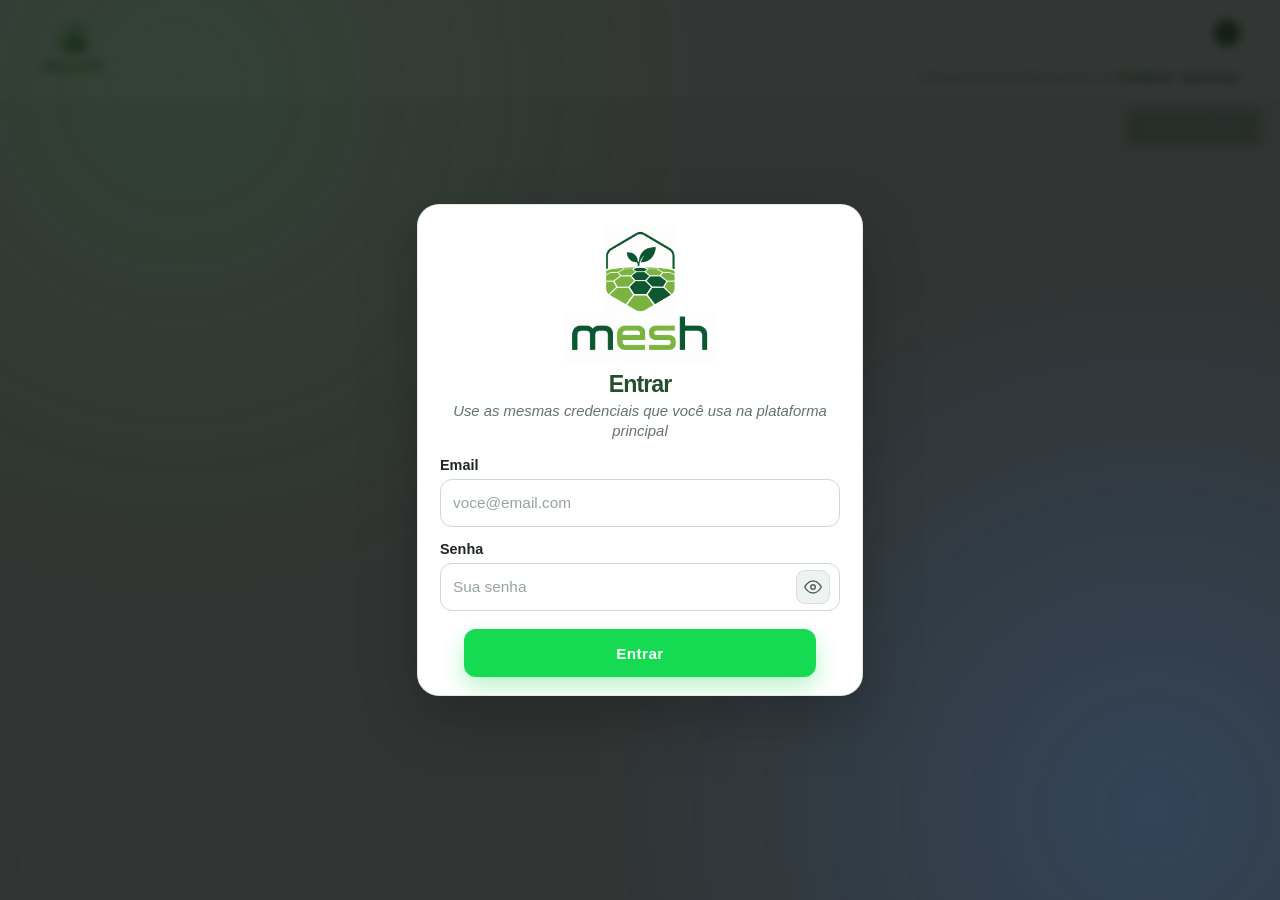
<file: index.html>
<!DOCTYPE html>
<html lang="pt-BR">
<head>
    <meta charset="UTF-8">
    <meta name="viewport" content="width=device-width, initial-scale=1.0">
    <title>mesh</title>

    <meta name="viewport" content="width=device-width, initial-scale=1.0, maximum-scale=1.0, user-scalable=no">
    <meta name="theme-color" content="#39693C">
    <meta name="mobile-web-app-capable" content="yes">
    <meta name="apple-mobile-web-app-capable" content="yes">
    <meta name="apple-mobile-web-app-status-bar-style" content="black-translucent">
    <meta name="description" content="Navegação de tarefas de campo do ecossistema FieldRank e AgroXeque">
    <meta name="application-name" content="mesh">
    <meta name="apple-mobile-web-app-title" content="mesh">

    <link rel="manifest" href="/manifest.json">
    <link rel="icon" type="image/png" sizes="192x192" href="/icons/icon-192x192.png">
    <link rel="apple-touch-icon" href="/icons/icon-192x192.png">
    <link rel="apple-touch-startup-image" href="/icons/icon-512x512.png">

    <link rel="stylesheet" href="libs/leaflet-1.7.1/leaflet.css">
    <link rel="stylesheet" href="styles.css">

    <script src="libs/leaflet-1.7.1/leaflet.js"></script>
    <script src="libs/d3-7.8.5/d3.min.js"></script>
    <script src="libs/localforage-1.10.0/localforage.min.js"></script>
</head>
<body>
    <div id="install-instructions-modal" class="install-modal hidden">
        <div class="install-modal-content">
            <h3>Instalar mesh</h3>
            <div id="install-instructions-text"></div>
            <button id="close-install-modal" class="custom-button close-modal-btn">Continuar no navegador</button>
        </div>
    </div>

    <div class="header">
        <div class="header-content">
            <div class="logo-container">
                <img src="imagens/logo_principal.png" alt="Logotipo do mesh" class="logo">
                <span id="app-version-display"></span>
            </div>
            <div class="header-right">
                <button id="install-help-button" class="install-help-button" type="button" aria-label="Ajuda para instalação" title="Ajuda para instalação">
                    <svg viewBox="0 0 24 24" aria-hidden="true">
                        <path d="M9.2 9.3a2.9 2.9 0 0 1 5.6 1c0 1.9-2.8 2.5-2.8 4.2"></path>
                        <circle cx="12" cy="17.6" r="1.05" fill="currentColor" stroke="none"></circle>
                    </svg>
                </button>
                <span class="header-note">
                    <span class="ecosystem-full">Este app foi desenvolvido para uso com <strong>FieldRank &middot; AgroXeque</strong></span>
                    <span class="ecosystem-short">FieldRank &middot; AgroXeque</span>
                </span>
            </div>
        </div>
    </div>

    <div class="map-container">
        <div id="map"></div>
        <div id="install-button-container"></div>
        <div class="button-container">
            <button id="loadGeojson" class="custom-button">Carregar Tarefa</button>
        </div>
        <div id="legend"></div>
    </div>

    <!-- Login Modal -->
    <div id="login-modal" class="login-modal">
        <div class="login-modal-content">
            <div class="login-header">
                <img src="imagens/logo_principal.png" alt="Logotipo do mesh" class="login-logo">
                <h2>Entrar</h2>
                <p class="login-info">Use as mesmas credenciais que você usa na plataforma principal</p>
            </div>
            <form id="login-form" method="post" action="#">
                <div class="form-group">
                    <label for="login-email">Email</label>
                    <input type="email" id="login-email" name="email" required autocomplete="email" placeholder="voce@email.com">
                </div>
                <div class="form-group form-group-spaced">
                    <label for="login-password">Senha</label>
                    <div class="password-input-wrapper">
                        <input type="password" id="login-password" name="password" required autocomplete="current-password" placeholder="Sua senha">
                        <button type="button" class="toggle-password" id="toggle-password" aria-label="Mostrar senha">
                            <svg class="eye-icon" width="20" height="20" viewBox="0 0 24 24" fill="none" stroke="currentColor" stroke-width="2" stroke-linecap="round" stroke-linejoin="round">
                                <path d="M1 12s4-8 11-8 11 8 11 8-4 8-11 8-11-8-11-8z"></path>
                                <circle cx="12" cy="12" r="3"></circle>
                            </svg>
                        </button>
                    </div>
                </div>
                <div id="login-error" class="error-message hidden"></div>
                <button type="submit" id="login-submit" class="custom-button login-button">
                    <span class="button-text">Entrar</span>
                    <span class="button-loader hidden">&#x23F3;</span>
                </button>
            </form>
        </div>
    </div>

    <!-- SAFE ZONE: API configuration protected from obfuscation -->
    <script src="env.js"></script>

    <script src="version.js"></script>
    <script src="auth.js"></script>
    <script src="scripts.js" defer></script>

    <script src="sw-register.js"></script>

</body>
</html>
</file>
<file: libs/leaflet-1.7.1/leaflet.css>
/* required styles */

.leaflet-pane,
.leaflet-tile,
.leaflet-marker-icon,
.leaflet-marker-shadow,
.leaflet-tile-container,
.leaflet-pane > svg,
.leaflet-pane > canvas,
.leaflet-zoom-box,
.leaflet-image-layer,
.leaflet-layer {
	position: absolute;
	left: 0;
	top: 0;
	}
.leaflet-container {
	overflow: hidden;
	}
.leaflet-tile,
.leaflet-marker-icon,
.leaflet-marker-shadow {
	-webkit-user-select: none;
	   -moz-user-select: none;
	        user-select: none;
	  -webkit-user-drag: none;
	}
/* Prevents IE11 from highlighting tiles in blue */
.leaflet-tile::selection {
	background: transparent;
}
/* Safari renders non-retina tile on retina better with this, but Chrome is worse */
.leaflet-safari .leaflet-tile {
	image-rendering: -webkit-optimize-contrast;
	}
/* hack that prevents hw layers "stretching" when loading new tiles */
.leaflet-safari .leaflet-tile-container {
	width: 1600px;
	height: 1600px;
	-webkit-transform-origin: 0 0;
	}
.leaflet-marker-icon,
.leaflet-marker-shadow {
	display: block;
	}
/* .leaflet-container svg: reset svg max-width decleration shipped in Joomla! (joomla.org) 3.x */
/* .leaflet-container img: map is broken in FF if you have max-width: 100% on tiles */
.leaflet-container .leaflet-overlay-pane svg,
.leaflet-container .leaflet-marker-pane img,
.leaflet-container .leaflet-shadow-pane img,
.leaflet-container .leaflet-tile-pane img,
.leaflet-container img.leaflet-image-layer,
.leaflet-container .leaflet-tile {
	max-width: none !important;
	max-height: none !important;
	}

.leaflet-container.leaflet-touch-zoom {
	-ms-touch-action: pan-x pan-y;
	touch-action: pan-x pan-y;
	}
.leaflet-container.leaflet-touch-drag {
	-ms-touch-action: pinch-zoom;
	/* Fallback for FF which doesn't support pinch-zoom */
	touch-action: none;
	touch-action: pinch-zoom;
}
.leaflet-container.leaflet-touch-drag.leaflet-touch-zoom {
	-ms-touch-action: none;
	touch-action: none;
}
.leaflet-container {
	-webkit-tap-highlight-color: transparent;
}
.leaflet-container a {
	-webkit-tap-highlight-color: rgba(51, 181, 229, 0.4);
}
.leaflet-tile {
	filter: inherit;
	visibility: hidden;
	}
.leaflet-tile-loaded {
	visibility: inherit;
	}
.leaflet-zoom-box {
	width: 0;
	height: 0;
	-moz-box-sizing: border-box;
	     box-sizing: border-box;
	z-index: 800;
	}
/* workaround for https://bugzilla.mozilla.org/show_bug.cgi?id=888319 */
.leaflet-overlay-pane svg {
	-moz-user-select: none;
	}

.leaflet-pane         { z-index: 400; }

.leaflet-tile-pane    { z-index: 200; }
.leaflet-overlay-pane { z-index: 400; }
.leaflet-shadow-pane  { z-index: 500; }
.leaflet-marker-pane  { z-index: 600; }
.leaflet-tooltip-pane   { z-index: 650; }
.leaflet-popup-pane   { z-index: 700; }

.leaflet-map-pane canvas { z-index: 100; }
.leaflet-map-pane svg    { z-index: 200; }

.leaflet-vml-shape {
	width: 1px;
	height: 1px;
	}
.lvml {
	behavior: url(#default#VML);
	display: inline-block;
	position: absolute;
	}


/* control positioning */

.leaflet-control {
	position: relative;
	z-index: 800;
	pointer-events: visiblePainted; /* IE 9-10 doesn't have auto */
	pointer-events: auto;
	}
.leaflet-top,
.leaflet-bottom {
	position: absolute;
	z-index: 1000;
	pointer-events: none;
	}
.leaflet-top {
	top: 0;
	}
.leaflet-right {
	right: 0;
	}
.leaflet-bottom {
	bottom: 0;
	}
.leaflet-left {
	left: 0;
	}
.leaflet-control {
	float: left;
	clear: both;
	}
.leaflet-right .leaflet-control {
	float: right;
	}
.leaflet-top .leaflet-control {
	margin-top: 10px;
	}
.leaflet-bottom .leaflet-control {
	margin-bottom: 10px;
	}
.leaflet-left .leaflet-control {
	margin-left: 10px;
	}
.leaflet-right .leaflet-control {
	margin-right: 10px;
	}


/* zoom and fade animations */

.leaflet-fade-anim .leaflet-tile {
	will-change: opacity;
	}
.leaflet-fade-anim .leaflet-popup {
	opacity: 0;
	-webkit-transition: opacity 0.2s linear;
	   -moz-transition: opacity 0.2s linear;
	        transition: opacity 0.2s linear;
	}
.leaflet-fade-anim .leaflet-map-pane .leaflet-popup {
	opacity: 1;
	}
.leaflet-zoom-animated {
	-webkit-transform-origin: 0 0;
	    -ms-transform-origin: 0 0;
	        transform-origin: 0 0;
	}
.leaflet-zoom-anim .leaflet-zoom-animated {
	will-change: transform;
	}
.leaflet-zoom-anim .leaflet-zoom-animated {
	-webkit-transition: -webkit-transform 0.25s cubic-bezier(0,0,0.25,1);
	   -moz-transition:    -moz-transform 0.25s cubic-bezier(0,0,0.25,1);
	        transition:         transform 0.25s cubic-bezier(0,0,0.25,1);
	}
.leaflet-zoom-anim .leaflet-tile,
.leaflet-pan-anim .leaflet-tile {
	-webkit-transition: none;
	   -moz-transition: none;
	        transition: none;
	}

.leaflet-zoom-anim .leaflet-zoom-hide {
	visibility: hidden;
	}


/* cursors */

.leaflet-interactive {
	cursor: pointer;
	}
.leaflet-grab {
	cursor: -webkit-grab;
	cursor:    -moz-grab;
	cursor:         grab;
	}
.leaflet-crosshair,
.leaflet-crosshair .leaflet-interactive {
	cursor: crosshair;
	}
.leaflet-popup-pane,
.leaflet-control {
	cursor: auto;
	}
.leaflet-dragging .leaflet-grab,
.leaflet-dragging .leaflet-grab .leaflet-interactive,
.leaflet-dragging .leaflet-marker-draggable {
	cursor: move;
	cursor: -webkit-grabbing;
	cursor:    -moz-grabbing;
	cursor:         grabbing;
	}

/* marker & overlays interactivity */
.leaflet-marker-icon,
.leaflet-marker-shadow,
.leaflet-image-layer,
.leaflet-pane > svg path,
.leaflet-tile-container {
	pointer-events: none;
	}

.leaflet-marker-icon.leaflet-interactive,
.leaflet-image-layer.leaflet-interactive,
.leaflet-pane > svg path.leaflet-interactive,
svg.leaflet-image-layer.leaflet-interactive path {
	pointer-events: visiblePainted; /* IE 9-10 doesn't have auto */
	pointer-events: auto;
	}

/* visual tweaks */

.leaflet-container {
	background: #ddd;
	outline: 0;
	}
.leaflet-container a {
	color: #0078A8;
	}
.leaflet-container a.leaflet-active {
	outline: 2px solid orange;
	}
.leaflet-zoom-box {
	border: 2px dotted #38f;
	background: rgba(255,255,255,0.5);
	}


/* general typography */
.leaflet-container {
	font: 12px/1.5 "Helvetica Neue", Arial, Helvetica, sans-serif;
	}


/* general toolbar styles */

.leaflet-bar {
	box-shadow: 0 1px 5px rgba(0,0,0,0.65);
	border-radius: 4px;
	}
.leaflet-bar a,
.leaflet-bar a:hover {
	background-color: #fff;
	border-bottom: 1px solid #ccc;
	width: 26px;
	height: 26px;
	line-height: 26px;
	display: block;
	text-align: center;
	text-decoration: none;
	color: black;
	}
.leaflet-bar a,
.leaflet-control-layers-toggle {
	background-position: 50% 50%;
	background-repeat: no-repeat;
	display: block;
	}
.leaflet-bar a:hover {
	background-color: #f4f4f4;
	}
.leaflet-bar a:first-child {
	border-top-left-radius: 4px;
	border-top-right-radius: 4px;
	}
.leaflet-bar a:last-child {
	border-bottom-left-radius: 4px;
	border-bottom-right-radius: 4px;
	border-bottom: none;
	}
.leaflet-bar a.leaflet-disabled {
	cursor: default;
	background-color: #f4f4f4;
	color: #bbb;
	}

.leaflet-touch .leaflet-bar a {
	width: 30px;
	height: 30px;
	line-height: 30px;
	}
.leaflet-touch .leaflet-bar a:first-child {
	border-top-left-radius: 2px;
	border-top-right-radius: 2px;
	}
.leaflet-touch .leaflet-bar a:last-child {
	border-bottom-left-radius: 2px;
	border-bottom-right-radius: 2px;
	}

/* zoom control */

.leaflet-control-zoom-in,
.leaflet-control-zoom-out {
	font: bold 18px 'Lucida Console', Monaco, monospace;
	text-indent: 1px;
	}

.leaflet-touch .leaflet-control-zoom-in, .leaflet-touch .leaflet-control-zoom-out  {
	font-size: 22px;
	}


/* layers control */

.leaflet-control-layers {
	box-shadow: 0 1px 5px rgba(0,0,0,0.4);
	background: #fff;
	border-radius: 5px;
	}
.leaflet-control-layers-toggle {
	background-image: url(images/layers.png);
	width: 36px;
	height: 36px;
	}
.leaflet-retina .leaflet-control-layers-toggle {
	background-image: url(images/layers-2x.png);
	background-size: 26px 26px;
	}
.leaflet-touch .leaflet-control-layers-toggle {
	width: 44px;
	height: 44px;
	}
.leaflet-control-layers .leaflet-control-layers-list,
.leaflet-control-layers-expanded .leaflet-control-layers-toggle {
	display: none;
	}
.leaflet-control-layers-expanded .leaflet-control-layers-list {
	display: block;
	position: relative;
	}
.leaflet-control-layers-expanded {
	padding: 6px 10px 6px 6px;
	color: #333;
	background: #fff;
	}
.leaflet-control-layers-scrollbar {
	overflow-y: scroll;
	overflow-x: hidden;
	padding-right: 5px;
	}
.leaflet-control-layers-selector {
	margin-top: 2px;
	position: relative;
	top: 1px;
	}
.leaflet-control-layers label {
	display: block;
	}
.leaflet-control-layers-separator {
	height: 0;
	border-top: 1px solid #ddd;
	margin: 5px -10px 5px -6px;
	}

/* Default icon URLs */
.leaflet-default-icon-path {
	background-image: url(images/marker-icon.png);
	}


/* attribution and scale controls */

.leaflet-container .leaflet-control-attribution {
	background: #fff;
	background: rgba(255, 255, 255, 0.7);
	margin: 0;
	}
.leaflet-control-attribution,
.leaflet-control-scale-line {
	padding: 0 5px;
	color: #333;
	}
.leaflet-control-attribution a {
	text-decoration: none;
	}
.leaflet-control-attribution a:hover {
	text-decoration: underline;
	}
.leaflet-container .leaflet-control-attribution,
.leaflet-container .leaflet-control-scale {
	font-size: 11px;
	}
.leaflet-left .leaflet-control-scale {
	margin-left: 5px;
	}
.leaflet-bottom .leaflet-control-scale {
	margin-bottom: 5px;
	}
.leaflet-control-scale-line {
	border: 2px solid #777;
	border-top: none;
	line-height: 1.1;
	padding: 2px 5px 1px;
	font-size: 11px;
	white-space: nowrap;
	overflow: hidden;
	-moz-box-sizing: border-box;
	     box-sizing: border-box;

	background: #fff;
	background: rgba(255, 255, 255, 0.5);
	}
.leaflet-control-scale-line:not(:first-child) {
	border-top: 2px solid #777;
	border-bottom: none;
	margin-top: -2px;
	}
.leaflet-control-scale-line:not(:first-child):not(:last-child) {
	border-bottom: 2px solid #777;
	}

.leaflet-touch .leaflet-control-attribution,
.leaflet-touch .leaflet-control-layers,
.leaflet-touch .leaflet-bar {
	box-shadow: none;
	}
.leaflet-touch .leaflet-control-layers,
.leaflet-touch .leaflet-bar {
	border: 2px solid rgba(0,0,0,0.2);
	background-clip: padding-box;
	}


/* popup */

.leaflet-popup {
	position: absolute;
	text-align: center;
	margin-bottom: 20px;
	}
.leaflet-popup-content-wrapper {
	padding: 1px;
	text-align: left;
	border-radius: 12px;
	}
.leaflet-popup-content {
	margin: 13px 19px;
	line-height: 1.4;
	}
.leaflet-popup-content p {
	margin: 18px 0;
	}
.leaflet-popup-tip-container {
	width: 40px;
	height: 20px;
	position: absolute;
	left: 50%;
	margin-left: -20px;
	overflow: hidden;
	pointer-events: none;
	}
.leaflet-popup-tip {
	width: 17px;
	height: 17px;
	padding: 1px;

	margin: -10px auto 0;

	-webkit-transform: rotate(45deg);
	   -moz-transform: rotate(45deg);
	    -ms-transform: rotate(45deg);
	        transform: rotate(45deg);
	}
.leaflet-popup-content-wrapper,
.leaflet-popup-tip {
	background: white;
	color: #333;
	box-shadow: 0 3px 14px rgba(0,0,0,0.4);
	}
.leaflet-container a.leaflet-popup-close-button {
	position: absolute;
	top: 0;
	right: 0;
	padding: 4px 4px 0 0;
	border: none;
	text-align: center;
	width: 18px;
	height: 14px;
	font: 16px/14px Tahoma, Verdana, sans-serif;
	color: #c3c3c3;
	text-decoration: none;
	font-weight: bold;
	background: transparent;
	}
.leaflet-container a.leaflet-popup-close-button:hover {
	color: #999;
	}
.leaflet-popup-scrolled {
	overflow: auto;
	border-bottom: 1px solid #ddd;
	border-top: 1px solid #ddd;
	}

.leaflet-oldie .leaflet-popup-content-wrapper {
	-ms-zoom: 1;
	}
.leaflet-oldie .leaflet-popup-tip {
	width: 24px;
	margin: 0 auto;

	-ms-filter: "progid:DXImageTransform.Microsoft.Matrix(M11=0.70710678, M12=0.70710678, M21=-0.70710678, M22=0.70710678)";
	filter: progid:DXImageTransform.Microsoft.Matrix(M11=0.70710678, M12=0.70710678, M21=-0.70710678, M22=0.70710678);
	}
.leaflet-oldie .leaflet-popup-tip-container {
	margin-top: -1px;
	}

.leaflet-oldie .leaflet-control-zoom,
.leaflet-oldie .leaflet-control-layers,
.leaflet-oldie .leaflet-popup-content-wrapper,
.leaflet-oldie .leaflet-popup-tip {
	border: 1px solid #999;
	}


/* div icon */

.leaflet-div-icon {
	background: #fff;
	border: 1px solid #666;
	}


/* Tooltip */
/* Base styles for the element that has a tooltip */
.leaflet-tooltip {
	position: absolute;
	padding: 6px;
	background-color: #fff;
	border: 1px solid #fff;
	border-radius: 3px;
	color: #222;
	white-space: nowrap;
	-webkit-user-select: none;
	-moz-user-select: none;
	-ms-user-select: none;
	user-select: none;
	pointer-events: none;
	box-shadow: 0 1px 3px rgba(0,0,0,0.4);
	}
.leaflet-tooltip.leaflet-clickable {
	cursor: pointer;
	pointer-events: auto;
	}
.leaflet-tooltip-top:before,
.leaflet-tooltip-bottom:before,
.leaflet-tooltip-left:before,
.leaflet-tooltip-right:before {
	position: absolute;
	pointer-events: none;
	border: 6px solid transparent;
	background: transparent;
	content: "";
	}

/* Directions */

.leaflet-tooltip-bottom {
	margin-top: 6px;
}
.leaflet-tooltip-top {
	margin-top: -6px;
}
.leaflet-tooltip-bottom:before,
.leaflet-tooltip-top:before {
	left: 50%;
	margin-left: -6px;
	}
.leaflet-tooltip-top:before {
	bottom: 0;
	margin-bottom: -12px;
	border-top-color: #fff;
	}
.leaflet-tooltip-bottom:before {
	top: 0;
	margin-top: -12px;
	margin-left: -6px;
	border-bottom-color: #fff;
	}
.leaflet-tooltip-left {
	margin-left: -6px;
}
.leaflet-tooltip-right {
	margin-left: 6px;
}
.leaflet-tooltip-left:before,
.leaflet-tooltip-right:before {
	top: 50%;
	margin-top: -6px;
	}
.leaflet-tooltip-left:before {
	right: 0;
	margin-right: -12px;
	border-left-color: #fff;
	}
.leaflet-tooltip-right:before {
	left: 0;
	margin-left: -12px;
	border-right-color: #fff;
	}
</file>
<file: styles.css>
body, html {
    margin: 0;
    padding: 0;
    height: 100%;
    width: 100%;
    overflow: hidden;
    display: flex;
    flex-direction: column;
    align-items: center;
    font-family: Arial, sans-serif;
    background-color: #F0F0F0;
}

.header {
    width: 100%;
    background-color: #FFFFFF;
    padding: 10px 20px;
    box-shadow: 0 2px 4px rgba(0,0,0,0.1);
    display: flex;
    justify-content: center;
    align-items: center;
    z-index: 1001;
    height: 80px;
    position: relative;
    flex-shrink: 0; 
}

.header-content {
    display: flex;
    align-items: center;
    justify-content: flex-start;
    max-width: 1200px;
    width: 100%;
    padding: 0 20px;
    position: relative;
    height: 100%;
}

/* Cabecalho em tres ancoras: logo com a versao logo abaixo a esquerda,
   botao de ajuda no alto a direita e a nota sobre as plataformas rente a
   base. A separacao vertical entre o botao e a nota e proposital: colados,
   a interrogacao parecia se referir a frase.
   Antes o botao ficava em right:140px -- medida calculada para um texto
   curto -- e qualquer rotulo mais largo passava por cima dele. */
.header-right {
    margin-left: auto;
    align-self: stretch;
    display: flex;
    flex-direction: column;
    align-items: flex-end;
    justify-content: space-between;
    padding: 10px 0 6px;
}

#app-version-display {
    color: #98a29a;
    font-size: 11px;
    font-weight: 400;
    line-height: 1;
}

.header-note {
    color: #7d8b7e;
    font-size: 11px;
    font-weight: 400;
    margin: 0;
    text-align: right;
    line-height: 1.3;
}

.header-note strong {
    color: #39693C;
    font-weight: 600;
}

.header-note .ecosystem-short {
    display: none;
}

.install-help-button {
    flex-shrink: 0;
    width: 26px;
    height: 26px;
    border-radius: 50%;
    border: none;
    background: #39693C;
    color: #ffffff;
    display: inline-flex;
    align-items: center;
    justify-content: center;
    cursor: pointer;
    padding: 0;
    transition: background-color 0.2s ease, border-color 0.2s ease, color 0.2s ease;
}

.install-help-button:hover {
    background: #2c5430;
}

.install-help-button svg {
    width: 14px;
    height: 14px;
    stroke: currentColor;
    fill: none;
    stroke-width: 2;
    stroke-linecap: round;
    stroke-linejoin: round;
}

.logo-container {
    position: relative;
    display: flex;
    flex-direction: column;
    align-items: center;
    justify-content: center;
    gap: 4px;
    height: 100%;
}

.logo {
    max-height: 60px;
    max-width: 150px;
    width: auto;
    height: auto;
    object-fit: contain;
}

.map-container {
    position: relative;
    width: 100%;
    flex: 1;
    overflow: hidden;
}

#map {
    height: 100%;
    width: 100%;
}

.button-container {
    position: absolute;
    top: 10px;
    right: 20px;
    z-index: 1000;
    display: flex;
    flex-direction: column;
    gap: 10px;
}

.custom-button {
    padding: 10px 20px;
    background-color: #39693C;
    color: white;
    border: none;
    border-radius: 4px;
    cursor: pointer;
    font-weight: 500;
    transition: background-color 0.5s ease;
    margin: 0;
}

.custom-button:hover {
    background-color: #2a4e2c;
}

.custom-button.hidden {
    display: none;
}

#install-button-container {
    position: absolute;
    top: 10px;
    left: 20px; /* Keep it on the left side */
    z-index: 1000;
    display: flex;
    flex-direction: column;
    gap: 10px;
}

#loadGeojson, #navButton, #installAppButton {
    position: relative;
}

#legend {
    position: absolute;
    bottom: 20px;
    left: 10px;
    z-index: 1000;
    background: white;
    padding: 15px;
    border-radius: 8px;
    font-size: 14px;
    box-shadow: 0 2px 4px rgba(0,0,0,0.1);
    border: 1px solid #D5E8D0;
    max-width: 250px;
    transition: all 0.3s ease; 
}

.auto-center-button {
    position: absolute;
    bottom: 20px;
    right: 20px;
    background-color: white;
    color: #39693C;
    border: 1px solid #D5E8D0;
    border-radius: 50%;
    width: 40px;
    height: 40px;
    font-size: 18px;
    line-height: 1;
    display: flex;
    align-items: center;
    justify-content: center;
    cursor: pointer;
    box-shadow: 0px 2px 4px rgba(0, 0, 0, 0.1);
    transition: all 0.3s ease;
}

.auto-center-button:hover {
    background-color: #D5E8D0;
}

.auto-center-button.active {
    background-color: #39693C;
    color: white;
}

.position-indicator {
    position: absolute;
    top: 10px;
    left: 50%;
    transform: translateX(-50%);
    background: white;
    padding: 10px 20px;
    border-radius: 4px;
    box-shadow: 0 2px 4px rgba(0,0,0,0.2);
    z-index: 1000;
    border: 1px solid #D5E8D0;
    font-size: 16px;
    pointer-events: none;
    transition: all 0.3s ease;
    min-width: 180px;
    text-align: center;
}

.position-indicator.has-value {
    color: #39693C;
    font-weight: bold;
}

.exit-confirmation-modal, .edit-value-modal {
    position: fixed;
    top: 0;
    left: 0;
    width: 100%;
    height: 100%;
    background-color: rgba(0, 0, 0, 0.5);
    display: flex;
    justify-content: center;
    align-items: center;
    z-index: 2000;
}

.exit-confirmation-modal .modal-content, .edit-value-modal .modal-content {
    background-color: white;
    padding: 20px;
    border-radius: 8px;
    box-shadow: 0 2px 10px rgba(0, 0, 0, 0.2);
    width: 340px;
    max-width: 90%;
    text-align: center;
}

.exit-confirmation-modal h3, .edit-value-modal h3 {
    color: #39693C;
    margin-top: 0;
    margin-bottom: 15px;
    font-size: 18px;
}

.exit-confirmation-modal p {
    margin-bottom: 20px;
    color: #666;
}

.exit-confirmation-modal .modal-buttons {
    display: flex;
    flex-direction: column;
    gap: 10px;
    width: 100%;
    margin: 10px auto 0;
}

.exit-confirmation-modal .modal-buttons .custom-button {
    width: 100%;
    padding: 12px;
    margin: 0;
    font-size: 14px;
}

.exit-confirmation-modal .save-button { background-color: #39693C; }
.exit-confirmation-modal .exit-button { background-color: #dc3545; }
.exit-confirmation-modal .cancel-button { background-color: #6c757d; }

.legend-header { display: flex; justify-content: space-between; align-items: flex-start; margin-bottom: 8px; }
.legend-header b { margin-bottom: 0; line-height: 1.2; }

.legend-collapse-button {
    cursor: pointer;
    font-size: 25px;
    border: none;
    background: none;
    padding: 0;
    margin-left: 30px;
    color: #39693C;
}
.legend-collapse-button:hover { color: #2a4e2c; }

.legend-items-container {
    padding-bottom: 3px;
}

.legend-footer {
    display: flex;
    justify-content: flex-end;
    margin-top: 3px;
}

#legend-edit-btn {
    cursor: pointer;
    font-size: 20px;
    line-height: 1;
    color: #39693C;
    border: none;
    background: none;
    padding: 0;
}
#legend-edit-btn:hover { color: #2a4e2c; }

.legend-item { display: flex; align-items: center; margin-bottom: 4px; }
.legend-item i { width: 15px; height: 15px; display: inline-block; margin-right: 5px; flex-shrink: 0; }
.legend-item-edit-icon { cursor: pointer; font-size: 18px; line-height: 1; color: #6c757d; margin-left: 8px; display: none; }
.legend-item-edit-icon:hover { color: #343a40; }
#legend.editing .legend-item-edit-icon { display: inline-block; }
.edit-value-modal input { width: 100%; padding: 10px; margin-bottom: 20px; border: 1px solid #ccc; border-radius: 4px; box-sizing: border-box; font-size: 16px; }
.edit-value-modal .modal-buttons { display: flex; justify-content: space-around; gap: 10px; }

#legend.collapsed {
    width: auto;
    height: auto;
    padding: 7px;
}
#legend.collapsed .legend-header {
    margin-bottom: 0;
}
#legend.collapsed .legend-header b,
#legend.collapsed .legend-items-container,
#legend.collapsed .legend-footer {
    display: none;
}

#legend.collapsed .legend-collapse-button {
    font-size: 33px;
    line-height: 1;
	margin-left: 3px;
}

.format-toggle-container.disabled {
    cursor: not-allowed;
    opacity: 0.5;
}

.format-toggle-container.disabled .format-label {
    color: #ccc !important;
}

.format-toggle-container.offline .label-shp {
    text-decoration: line-through;
}

@media (max-width: 600px) {
    .header {
        height: 60px;
        padding: 5px 10px;
    }

    .logo {
        max-height: 50px;
        max-width: 120px;
        width: auto;
        height: auto;
    }

    #app-version-display {
        font-size: 10px;
    }

    /* Cabecalho baixo: reduzir o recuo aumenta a folga entre a ajuda, no
       alto, e a nota, na base -- que e o que as mantem dissociadas. */
    .header-right {
        padding: 2px 0 0;
    }

    .logo-container {
        gap: 2px;
    }

    /* Em tela estreita nao ha espaco para a frase inteira. */
    .header-note {
        font-size: 10px;
    }

    .header-note .ecosystem-full {
        display: none;
    }

    .header-note .ecosystem-short {
        display: inline;
    }

    .install-help-button {
        width: 24px;
        height: 24px;
    }

    .button-container {
        top: 60px; 
        right: 10px; 
    }
				
    #install-button-container {
        top: 60px;
        left: 10px;
    }				
				
    .button-container .custom-button {
        padding: 8px 12px;
        font-size: 14px;
    }

    .position-indicator {
        font-size: 14px;
        min-width: 140px;
        padding: 8px 15px;
    }

    #legend, .auto-center-button {
        bottom: 10px;
    }
    
    #legend {
        left: 10px;
    }
    
    .auto-center-button {
        right: 10px;
    }

}


.install-modal {
    position: fixed;
    top: 0;
    left: 0;
    width: 100%;
    height: 100%;
    background-color: rgba(0, 0, 0, 0.85);
    display: flex;
    justify-content: center;
    align-items: center;
    z-index: 3000;
    opacity: 1;
    transition: opacity 0.3s ease;
}

.install-modal.hidden {
    opacity: 0;
    pointer-events: none;
}

.install-modal-content {
    background-color: white;
    padding: 25px 30px;
    border-radius: 12px;
    box-shadow: 0 5px 20px rgba(0, 0, 0, 0.3);
    width: 420px;
    max-width: 90%;
    text-align: center;
}

.install-modal-content h3 {
    color: #39693C;
    margin-top: 0;
    margin-bottom: 15px;
    font-size: 22px;
}

.install-modal-content #install-instructions-text {
    margin-bottom: 20px;
    color: #333;
    line-height: 1.6;
    font-size: 16px;
    text-align: left;
}

.install-modal-content .install-copy {
    margin: 0 0 12px 0;
}

.install-modal-content .install-steps {
    margin: 0;
    padding-left: 20px;
}

.install-modal-content .install-steps li {
    margin-bottom: 10px;
}

.install-modal-content .install-inline-icon {
    display: inline-flex;
    width: 16px;
    height: 16px;
    vertical-align: text-bottom;
    margin: 0 3px;
}

.install-modal-content .install-inline-icon svg {
    width: 16px;
    height: 16px;
    stroke: #1f2937;
    stroke-width: 2;
    fill: none;
    stroke-linecap: round;
    stroke-linejoin: round;
}

.install-modal-content .close-modal-btn {
    margin-top: 15px;
    background-color: #6c757d;
}

.custom-button:disabled {
    background-color: #aeb8af; /* Uma cor mais neutra/cinza */
    opacity: 0.6; /* Reduz a opacidade */
    cursor: not-allowed; /* Indicates non-clickable state */
}

.custom-button:disabled:hover {
    background-color: #aeb8af; /* Keeps color stable on hover */
}

/* ===== ESTILOS DE LOGIN ===== */

.login-modal {
    position: fixed;
    inset: 0;
    background:
        radial-gradient(circle at 14% 10%, rgba(57, 105, 60, 0.24), transparent 38%),
        radial-gradient(circle at 90% 90%, rgba(66, 133, 244, 0.2), transparent 40%),
        rgba(11, 16, 14, 0.84);
    backdrop-filter: blur(5px);
    display: flex;
    justify-content: center;
    align-items: center;
    z-index: 5000;
    opacity: 1;
    transition: opacity 0.3s ease;
    padding: 28px 14px;
}

.login-modal.hidden {
    opacity: 0;
    pointer-events: none;
}

.login-modal-content {
    position: relative;
    background: #ffffff;
    padding: 20px 22px 18px;
    border-radius: 22px;
    box-shadow: 0 22px 58px rgba(0, 0, 0, 0.22);
    border: 1px solid rgba(57, 105, 60, 0.14);
    width: min(400px, 86vw);
    max-height: 84vh;
    overflow-y: auto;
}

.login-modal-content::before {
    content: none;
}

.login-header {
    text-align: center;
    margin-bottom: 16px;
}

.login-logo {
    width: clamp(110px, 24vw, 150px);
    max-width: 100%;
    height: auto;
    margin: 0 auto 10px;
    display: block;
    filter: none;
}

.login-header h2 {
    color: #254f2a;
    margin: 0 0 4px;
    font-size: clamp(1.1rem, 1.95vw, 1.45rem);
    font-weight: 700;
    line-height: 1.08;
    letter-spacing: -0.04em;
}

.login-subtitle {
    color: #2f3f33;
    font-size: 1.68rem;
    margin: 0 0 4px;
    font-weight: 600;
    line-height: 1.22;
}

.login-info {
    color: #667272;
    font-size: 0.93rem;
    margin: 0;
    font-weight: 400;
    font-style: italic;
    line-height: 1.35;
}

#login-form {
    display: flex;
    flex-direction: column;
}

.form-group {
    display: flex;
    flex-direction: column;
    gap: 6px;
    margin-bottom: 8px;
}

.form-group-spaced {
    margin-top: 6px;
}

.form-group label {
    color: #1f2426;
    font-weight: 600;
    font-size: 0.9rem;
    margin-bottom: 0;
}

.form-group input {
    height: 48px;
    padding: 10px 12px;
    border: 1px solid #cfd8d1;
    border-radius: 12px;
    font-size: 1rem;
    transition: all 0.24s ease;
    box-sizing: border-box;
    background-color: #fff;
    color: #1e2420;
}

.form-group input:focus {
    outline: none;
    border-color: #39693C;
    box-shadow: 0 0 0 4px rgba(57, 105, 60, 0.12);
}

.form-group input::placeholder {
    color: #98a2a4;
    font-size: 0.96rem;
}

.password-input-wrapper {
    position: relative;
    display: flex;
    align-items: center;
}

.password-input-wrapper input {
    width: 100%;
    padding-right: 54px;
}

.toggle-password {
    position: absolute;
    right: 10px;
    background: #eef3ef;
    border: 1px solid #d7e0d9;
    cursor: pointer;
    padding: 6px;
    width: 34px;
    height: 34px;
    display: flex;
    align-items: center;
    justify-content: center;
    color: #4f6363;
    transition: all 0.2s ease;
    border-radius: 9px;
}

.toggle-password:hover {
    color: #2f5f32;
    border-color: #c3d0c5;
    background-color: #e8efe9;
}

.toggle-password:active {
    transform: scale(0.96);
}

.eye-icon {
    width: 18px;
    height: 18px;
    stroke: currentColor;
}

.error-message {
    background-color: #fff1f1;
    color: #b02d2d;
    padding: 12px 14px;
    border-radius: 10px;
    font-size: 0.94rem;
    text-align: center;
    border: 1px solid #ffc5c5;
    margin-top: 8px;
    line-height: 1.4;
}

.error-message.hidden {
    display: none;
}

.login-button {
    background-color: #16DA51;
    width: 88%;
    min-height: 48px;
    padding: 9px 12px;
    font-size: 0.95rem;
    font-weight: 700;
    margin: 10px auto 0;
    border-radius: 12px;
    letter-spacing: 0.03em;
    transition: transform 0.2s ease, box-shadow 0.2s ease;
    box-shadow: 0 10px 22px rgba(22, 218, 81, 0.3);
}

.login-button:hover {
    transform: translateY(-1px);
    background-color: #12c649;
    box-shadow: 0 12px 22px rgba(22, 218, 81, 0.36);
}

.login-button .button-loader {
    display: inline-block;
}

.login-button .button-loader.hidden {
    display: none;
}

.login-divider {
    display: flex;
    align-items: center;
    margin: 12px 0 10px;
    text-align: center;
}

.login-divider::before,
.login-divider::after {
    content: "";
    flex: 1;
    border-bottom: 1px solid #d7ded8;
}

.login-divider span {
    padding: 0 14px;
    color: #738180;
    font-size: 0.84rem;
    font-weight: 600;
    text-transform: uppercase;
    letter-spacing: 0.08em;
}

.social-login-button {
    margin: 0 auto;
    width: 88%;
    min-height: 48px;
    padding: 8px 12px;
    font-size: 0.95rem;
    font-weight: 600;
    color: #1f1f1f;
    background: linear-gradient(180deg, #ffffff 0%, #f6f9ff 100%);
    border: 1px solid #d5dde6;
    display: flex;
    align-items: center;
    justify-content: center;
    gap: 12px;
    border-radius: 12px;
    transition: transform 0.2s ease, box-shadow 0.2s ease, border-color 0.2s ease;
    letter-spacing: 0.01em;
    box-shadow: 0 8px 18px rgba(26, 38, 59, 0.12);
}

.social-login-button:hover {
    border-color: #b5c7de;
    transform: translateY(-1px);
    box-shadow: 0 12px 22px rgba(26, 38, 59, 0.16);
}

.social-login-button .social-icon {
    width: 35px;
    height: 35px;
    border-radius: 50%;
    background-color: #fff;
    border: 1px solid #d7dde5;
    display: inline-flex;
    align-items: center;
    justify-content: center;
    box-shadow: inset 0 0 0 1px rgba(255, 255, 255, 0.8);
}

.social-login-button .social-icon svg {
    width: 20px;
    height: 20px;
    display: block;
}

.social-login-button:active {
    transform: translateY(0);
}

/* Social Login Instructions Modal */
.instructions-content {
    width: 600px;
    max-width: 95%;
    position: relative;
}

.close-instructions {
    position: absolute;
    top: 15px;
    right: 15px;
    background: none;
    border: none;
    font-size: 32px;
    color: #999;
    cursor: pointer;
    line-height: 1;
    padding: 0;
    width: 32px;
    height: 32px;
    display: flex;
    align-items: center;
    justify-content: center;
    transition: color 0.3s ease;
}

.close-instructions:hover {
    color: #333;
}

.instructions-header {
    text-align: center;
    margin-bottom: 30px;
    padding-right: 40px;
}

.instructions-header h2 {
    color: #39693C;
    margin: 0 0 10px 0;
    font-size: 22px;
}

.instructions-subtitle {
    color: #666;
    font-size: 14px;
    margin: 0;
}

.instructions-steps {
    display: flex;
    flex-direction: column;
    gap: 20px;
    margin-bottom: 25px;
}

.instruction-step {
    display: flex;
    gap: 15px;
    align-items: flex-start;
}

.step-number {
    flex-shrink: 0;
    width: 32px;
    height: 32px;
    background-color: #39693C;
    color: white;
    border-radius: 50%;
    display: flex;
    align-items: center;
    justify-content: center;
    font-weight: bold;
    font-size: 16px;
}

.step-content {
    flex: 1;
}

.step-content p {
    margin: 0 0 5px 0;
    color: #333;
    font-size: 15px;
}

.step-content p strong {
    color: #39693C;
}

.step-detail {
    color: #666 !important;
    font-size: 13px !important;
    font-style: italic;
}

.step-link {
    display: inline-block;
    color: #4285f4;
    text-decoration: none;
    font-size: 14px;
    margin-top: 5px;
    transition: color 0.3s ease;
}

.step-link:hover {
    color: #357ae8;
    text-decoration: underline;
}

.understood-button {
    width: 100%;
    padding: 14px;
    font-size: 16px;
    font-weight: 600;
}

/* Responsividade para modais de login */
@media (max-width: 600px) {
    .login-modal {
        padding: 18px 10px;
    }

    .login-modal-content {
        width: 100%;
        max-width: 94vw;
        padding: 18px 12px 14px;
        border-radius: 16px;
    }

    .login-logo {
        width: clamp(100px, 36vw, 132px);
        margin-bottom: 14px;
    }

    .login-header {
        margin-bottom: 22px;
    }

    .login-header h2 {
        font-size: clamp(1.35rem, 5.2vw, 1.65rem);
    }

    .login-subtitle {
        font-size: 1.35rem;
        margin-bottom: 8px;
    }

    .login-info {
        font-size: 0.88rem;
    }

    .form-group {
        margin-bottom: 10px;
    }

    .form-group input {
        height: 46px;
        font-size: 0.98rem;
    }

    .form-group input::placeholder {
        font-size: 0.9rem;
    }

    .login-button,
    .social-login-button {
        width: 100%;
        margin: 0;
        min-height: 46px;
    }

    .login-button {
        font-size: 0.92rem;
        margin-top: 10px;
    }

    .social-login-button {
        font-size: 0.92rem;
        gap: 8px;
    }

    .social-login-button .social-icon {
        width: 32px;
        height: 32px;
    }

    .social-login-button .social-icon svg {
        width: 18px;
        height: 18px;
    }

    .instructions-content {
        width: 95%;
        padding: 20px;
    }

    .instructions-header {
        padding-right: 0;
    }

    .close-instructions {
        top: 10px;
        right: 10px;
    }

    .instruction-step {
        gap: 12px;
    }

    .step-number {
        width: 28px;
        height: 28px;
        font-size: 14px;
    }
}

/* Labels rendered inside GeoJSON features when 'color' property is present */
.leaflet-tooltip.feature-label {
    background: transparent !important;
    border: none !important;
    box-shadow: none !important;
    padding: 0 !important;
    font-size: 11px; /* baseline; overridden per-zoom by JS so labels are never invisible */
    font-weight: bold;
    color: #000;
    white-space: nowrap;
    pointer-events: none;
    text-shadow: 0 0 3px rgba(255,255,255,0.85);
}

.leaflet-tooltip.feature-label::before {
    display: none !important;
}
</file>
